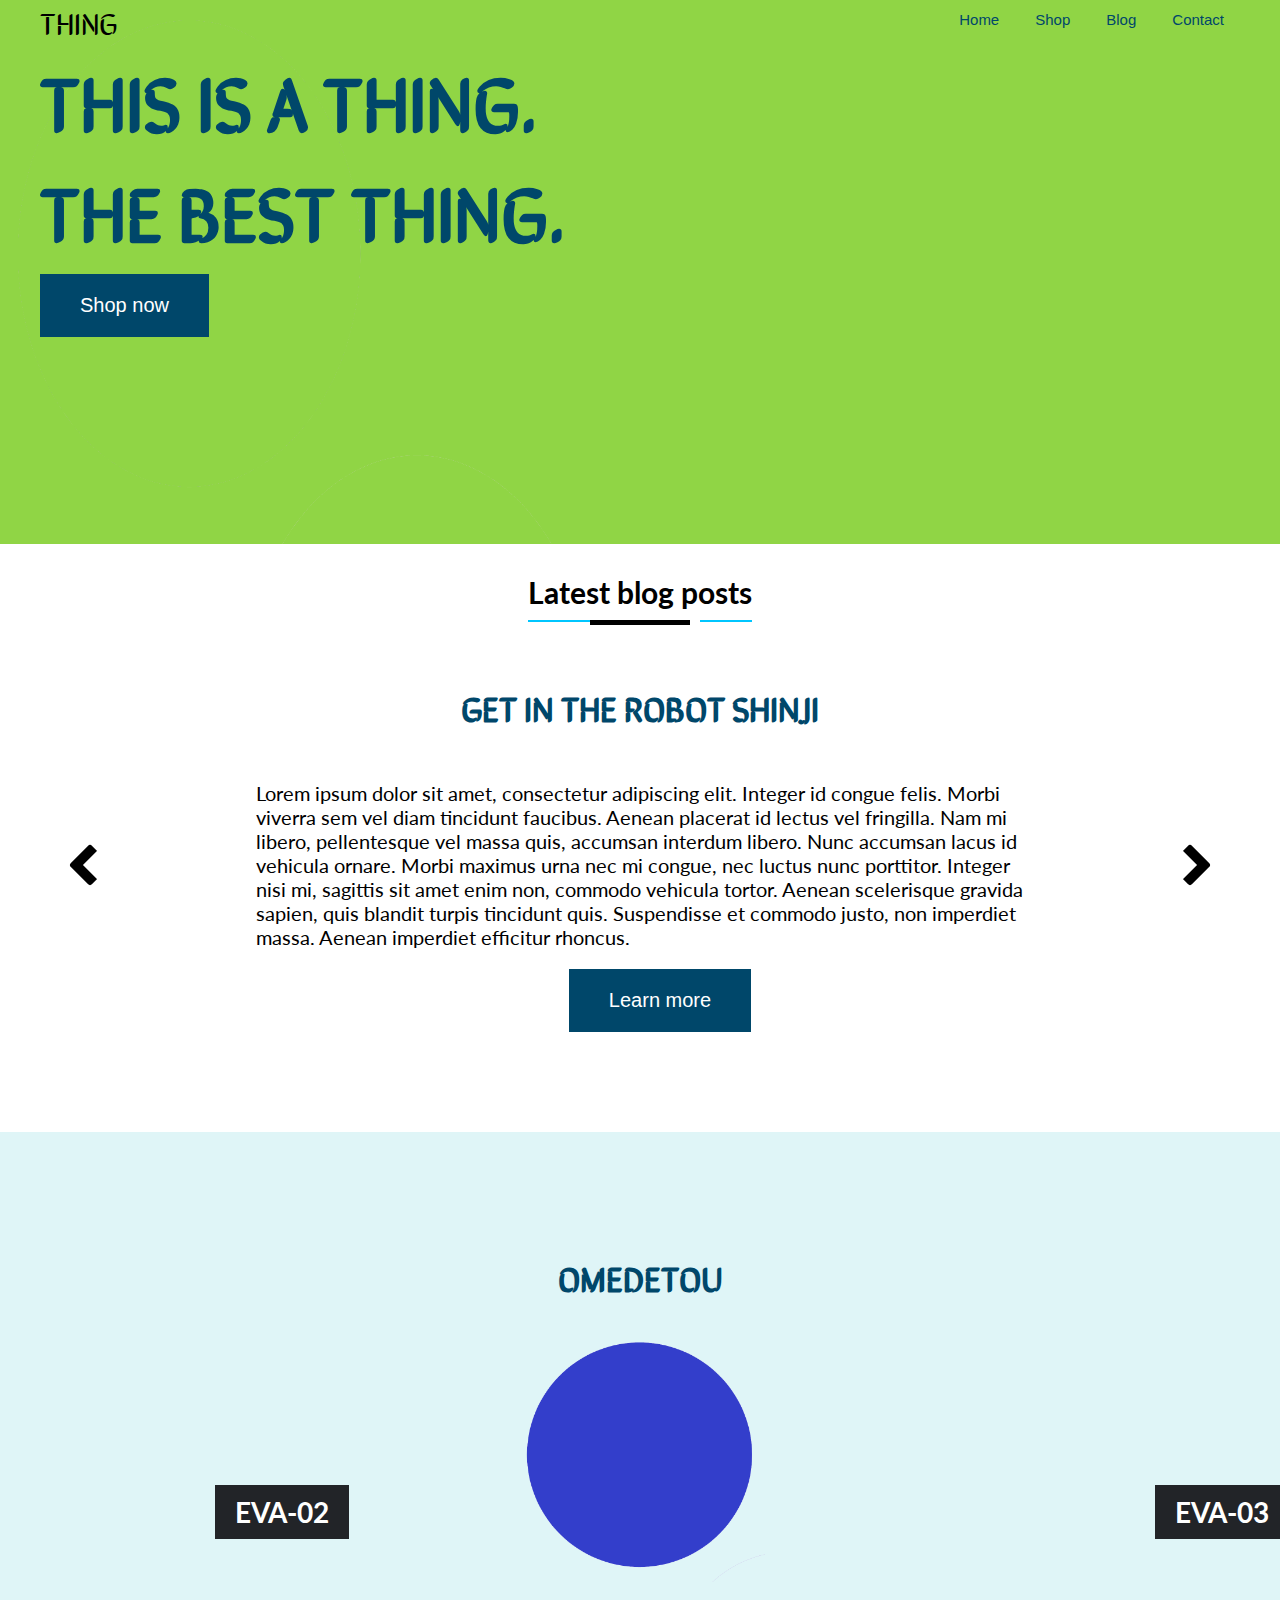
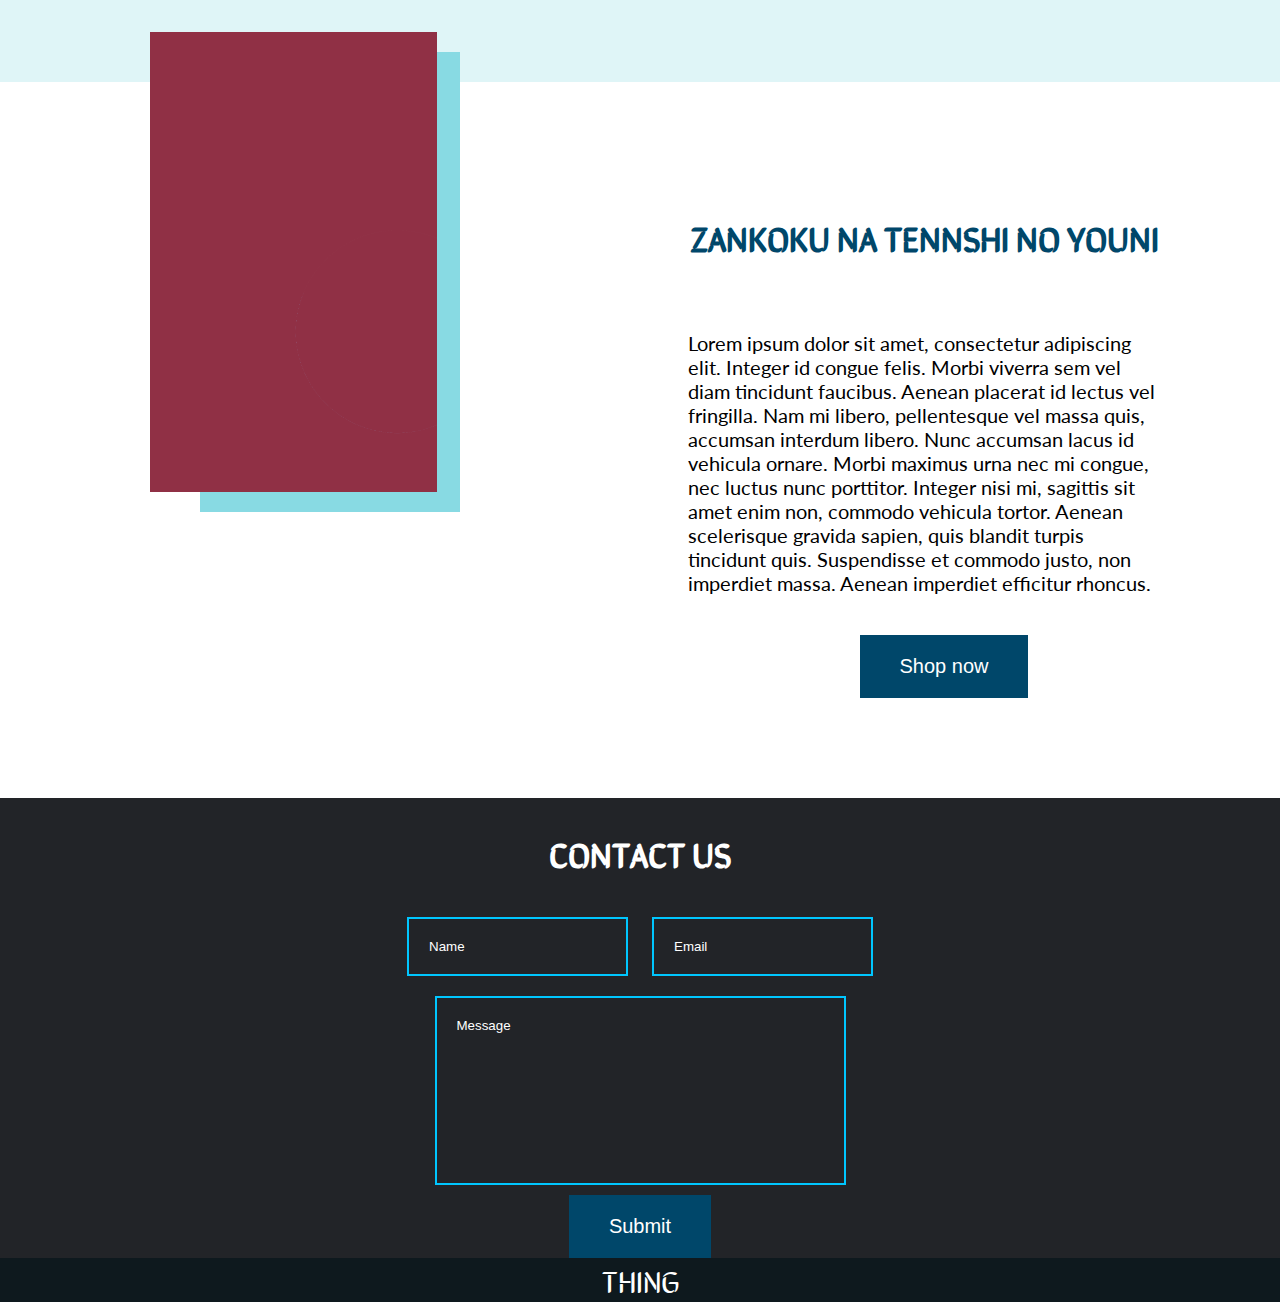
<file: eva02/index.html>
<!DOCTYPE html>
<html>
<head>
  <meta charset="utf-8">
  <meta name="viewport" content="width=device-width, initial-scale=1.0">
  <title="eva02">
  <link rel="stylesheet" href="./style.css">
  <link href="https://fonts.googleapis.com/css2?family=Lato:wght@300&family=Sirin+Stencil&display=swap" rel="stylesheet">
</head>

<body>
  <!--- segment 1 --->
  <header>
    <p id="logo">THING</p>
    <nav>
      <button class="wbutton" type="button" name="home">Home</button>
      <button class="wbutton" type="button" name="shop">Shop</button>
      <button class="wbutton" type="button" name="blog">Blog</button>
      <button class="wbutton" type="button" name="contact">Contact</button>
    </nav>
  </header>
  <!--- segment 2 --->
  <section class="banner">
    <h1>
      THIS IS A THING.
      <br>
      THE BEST THING.
    </h1>
    <button class="bbutton" type="button" name="shopnow">Shop now</button>
    <figure>
      <img src="./image place holder/rectangle.png" alt="placeholder5">
    </figure>
  </section>
  <!--- segment 3 --->
  <article class="blogpost1">
    <div
      class="bar-left">
    </div>
    <h3>
      Latest blog posts
    </h3>
    <div
      class="bar-right">
    </div>
    <h2>
      GET IN THE ROBOT SHINJI
    </h2>
    <div class="wrapper">
    <div class="arrow-left"></div>
      <p class="bodytext">
        Lorem ipsum dolor sit amet, consectetur adipiscing elit. Integer id congue felis. Morbi viverra sem vel diam tincidunt faucibus. Aenean placerat id lectus vel fringilla. Nam mi libero, pellentesque vel massa quis, accumsan interdum libero. Nunc accumsan lacus id vehicula ornare. Morbi maximus urna nec mi congue, nec luctus nunc porttitor. Integer nisi mi, sagittis sit amet enim non, commodo vehicula tortor. Aenean scelerisque gravida sapien, quis blandit turpis tincidunt quis. Suspendisse et commodo justo, non imperdiet massa. Aenean imperdiet efficitur rhoncus.
      </p>
      <div class="arrow-right"></div>
    </div>
    <button class="bbutton" type="button" name="learnmore">Learn more</button>
  </article>
  <!--- segment 4 --->
  <section class="latestadventure">
    <h2>OMEDETOU</h2>
    <figure class="latestadventure circle-first">
      <img src="./image place holder/circle.png" alt="placeholder1">
      <h4>eva-01</h4>
    </figure>

    <figure class="latestadventure">
      <img src="./image place holder/circle1.png" alt="placeholder2">
      <h4>eva-02</h4>
    </figure>

    <figure class="latestadventure circle-last">
      <img src="./image place holder/circle2.png" alt="placeholder3">
      <h4>eva-03</h4>
    </figure>
  </section>
  <!--- segment 5 --->
  <article class="blogpost2">
    <div class="pic-underlay">
      <figure>
        <img src="./image place holder/portrait rectangle.png" alt="placeholder4">
      </figure>
      <div class="underlay"></div>
    </div>
    <div class="rightside">
      <h2>
        Zankoku na tennshi no youni
      </h2>
      <p class="bodytext">
        Lorem ipsum dolor sit amet, consectetur adipiscing elit. Integer id congue felis. Morbi viverra sem vel diam tincidunt faucibus. Aenean placerat id lectus vel fringilla. Nam mi libero, pellentesque vel massa quis, accumsan interdum libero. Nunc accumsan lacus id vehicula ornare. Morbi maximus urna nec mi congue, nec luctus nunc porttitor. Integer nisi mi, sagittis sit amet enim non, commodo vehicula tortor. Aenean scelerisque gravida sapien, quis blandit turpis tincidunt quis. Suspendisse et commodo justo, non imperdiet massa. Aenean imperdiet efficitur rhoncus.
      </p>
      <button class="bbutton" type="button" name="shopnow">Shop now</button>
    </div>

  </article>
  <!--- segment 6  --->
  <form class="" action="index.html" method="post">
    <h2>
      CONTACT US
    </h2>
    <div class="test-wrap">
      <input type="text" name="name" value="Name" id="name">
      <input type="text" name="email" value="Email" id="email">
    </div>
      <input type="textarea" name="message" value="Message" rows='5' cols='5' id="message"></textarea>
      <input type="submit" id="submit">
  </form>

  <!--- segment 7 --->
  <footer>
    <p>THING</p>
  </footer>
</body>





</html>
</file>
<file: eva02/style.css>
body {
  display: flex;
  flex-flow: column;
  margin: 0;
}

h2 {
  text-transform: uppercase;
  color: #00476A;
}

#logo {
  font-family: 'Sirin Stencil', cursive;
  font-size: 30px;
  padding-left: 40px;
  margin-bottom: 0;
  margin-top: 0;
}

.bbutton {
  border: 0;
  background: #00476A;
  font-family: font-family: 'Lato', sans-serif;
  font-size: 20px;
  padding-top: 20px;
  padding-bottom: 20px;
  padding-left: 40px;
  padding-right:40px;
  color: #FFFFFF;
  margin-left: 40px;
}

.wbutton {
  border: 0;
  background: transparent;
  font-family: font-family: 'Lato', sans-serif;
  font-size: 15px;
  margin: 10px;
  color:#00476A;
}

.bbutton:hover {
  border: 2px solid #00C6FF;
  background-color: #FFFFFF;
  color: #00476A;
}

header .wbutton:hover {
  border-bottom: 2px solid #00C6FF;
}

nav {
  padding-right: 40px;
  justify-content: space-between;

}

header {
  display: flex;
  justify-content: space-between;
}

/* segment 2 */

.banner {
  justify-content: flex-start;
  padding: 0;
  min-height: 500px;
}


h1 {
  font-family: 'Sirin Stencil', cursive;
  font-size: 76px;
  margin-left: 40px;
  margin-bottom: 10px;
  color: #00476A;
  margin-top: 0;
}

.banner img {
  width: 100%;
  height: 600px;
  z-index: -100;
  margin-left: 0px;
  margin-right: 0px;
  position: absolute;
  top: 0px;
  left: 0px;

}

.banner .bbutton {
  top: 300px;
  display: inline-block;
}

/* segment 3 */

h3 {
  font-family: 'Lato', sans-serif;
  font-size: 30px;
  border-bottom: 2px solid #00C6FF;
  position: relative;
  padding-bottom: 10px;
}

/* right blocker */

.bar-right{
  content: "";
  height: 5px;
  width: 10px;
  background-color: black;
  z-index: 200;
  position: absolute;
  width: 100px;
  top: 620px;
  /* left: 750px; issue*/
}

.bar-left{
  content: "";
  height: 5px;
  width: 10px;
  background-color: white;
  position: absolute;
  width: 100px;
  top: 620px;
  left: 600px;
  z-index: 10;
}


h2 {
  font-family: 'Sirin Stencil', cursive;
  font-size: 35px;
}

.bodytext {
  font-family: 'Lato', sans-serif;
  font-size: 20px;

}

.blogpost1 {
  background-color: #FFFFFF;
  display: flex;
  flex-direction: column;
  align-items: center;
  margin-bottom: 100px;
}

.wrapper {
  display: flex;
  flex-direction: row;
  justify-content: space-around;
  align-items: center;

}

.blogpost1 p {
  max-width: 60%;
  position: relative;
}

.arrow-left {
  width: 30px;
  height:30px;
  background: #000;
  position: relative;
  transform: rotate(-45deg);
  top: 50%;
  left: 0px;
  border-radius: 3px;
}

.arrow-left::after {
  content: '';
  position: absolute;
  width: 40px;
  height:40px;
  background: #fff;
  top:10px;
  left: 10px;
}

.arrow-right {
  width: 30px;
  height:30px;
  background: #000;
  position: relative;
  transform: rotate(-45deg);
  top: 50%;
  left: 0px;
  border-radius: 3px;
}

.arrow-right::after {
  content: '';
  position: absolute;
  width: 40px;
  height:40px;
  background: #fff;
  bottom:10px;
  right: 10px;
}

/* segment 4 */

.latestadventure {
  background-color: #dff5f7;
  display: flex;
  justify-content: center;
  max-height: 500px;
  padding-top: 50px;
  position: relative;
}

.latestadventure img {
  max-height: 60%;
  display: flex;
  align-self: center;
}

.latestadventure h4 {
  background-color: #222428;
  position:absolute;
  top: 250px;
  left: 5px;
  font-family: 'Lato', sans-serif;
  font-size: 28px;
  color: white;
  padding-left: 20px;
  padding-right: 20px;
  padding-top: 10px;
  padding-bottom: 10px;
  z-index: 100;
  text-transform: uppercase;
}

.latestadventure h2 {
  position:absolute;
  z-index: 99;
  top: 90px;
}

/* segment 5 */

.blogpost2 {
  display: flex;
  position: relative;
  justify-content: flex-end;

}

.rightside {
  max-width: 40%;
  padding: 100px;
  display: flex;
  flex-direction: column;
  align-items: flex-start;
}

.rightside .bodytext {

  display: flex;
  align-self: flex-start;
  padding: 20px;
}


.blogpost2 .bbutton {
  background: #00476A;
  font-family: font-family: 'Lato', sans-serif;
  font-size: 20px;
  padding-top: 20px;
  padding-bottom: 20px;
  padding-left: 40px;
  padding-right:40px;
  color: #FFFFFF;
  align-self: center;
}

.blogpost2 h2 {
  display: flex;
  align-self: center;
}


.blogpost2 img {
  max-height: 460px;
  position: absolute;
  top: -50px;
  left: 150px;
  z-index: 10;
}

.underlay {
  height: 460px;
  width: 260px;
  content: '';
  position: absolute;
  left: 200px;
  top: -30px;
  background-color: #88dae3;
  z-index: 9;
}

/* segment 6  */

form h2 {
  color: white;
}

#submit {
  border: 0;
  background: #00476A;
  font-family: font-family: 'Lato', sans-serif;
  font-size: 20px;
  padding-top: 20px;
  padding-bottom: 20px;
  padding-left: 40px;
  padding-right:40px;
  color: #FFFFFF;
}

footer p {
  background-color: #0E191E;
  text-align: center;
  color: white;
  font-family: 'Sirin Stencil', cursive;
  font-size: 30px;
  margin-bottom: 0;
  margin-top: 0;
}

/* how it looks */
#name, #message, #email {
  border: 2px solid #00C6FF;
  background-color: transparent;
  color: white;
  font-family: font-family: 'Lato', sans-serif;
  padding: 20px;
  margin: 10px;
}

#message {
  padding-bottom: 150px;
  padding-right: 210px;
}

form {
  background-color: #222428;
  display: flex;
  flex-direction: column;
  align-items: center;
  height: auto;
}

/* media query time  */

@media screen and (max-width: 600px) {
  body {
    display: flex;
    flex-direction: column;
    max-width: 100%;
  }

  html, body {
    max-width: 100%;
    overflow-x: hidden;
  }

  h2 {
    text-transform: uppercase;
    color: #00476A;
  }

  #logo {
    font-family: 'Sirin Stencil', cursive;
    font-size: 30px;
    padding-left: 40px;
    margin-bottom: 0;
    margin-top: 0;
  }

  .bbutton {
    border: 0;
    background: #00476A;
    font-family: font-family: 'Lato', sans-serif;
    font-size: 20px;
    padding-top: 20px;
    padding-bottom: 20px;
    padding-left: 40px;
    padding-right:40px;
    color: #FFFFFF;
    margin-left: 40px;
  }

  .wbutton {
    border: 0;
    background: transparent;
    font-family: font-family: 'Lato', sans-serif;
    font-size: 15px;
    margin: 10px;
    color:#00476A;
  }

  .bbutton:hover {
    border: 2px solid #00C6FF;
    background-color: #FFFFFF;
    color: #00476A;
  }

  header .wbutton:hover {
    border-bottom: 2px solid #00C6FF;
  }

  nav {
    display: none;
    margin: 0;
    background-color: black;
    padding:0;
    font-size: 1px;
  }

  .bar-right {
    content: "";
    height: 5px;
    width: 10px;
    background-color: white;
    position: absolute;
    width: 100px;
    top: 620px;
    left: 100px;
  }

  .bar-left {
    content: "";
    height: 5px;
    width: 10px;
    background-color: white;
    position: absolute;
    width: 100px;
    top: 620px;
    left: 350px;
    z-index: 10;
  }

  header {
    display: flex;
    justify-content: space-between;
  }

  /* segment 2 */

  .banner {
    justify-content: flex-start;
    padding: 0;
    min-height: 500px;
  }


  h1 {
    font-family: 'Sirin Stencil', cursive;
    font-size: 30px;
    margin-left: 40px;
    margin-bottom: 10px;
    color: #00476A;
    margin-top: 0;
    max-width: 50%;
  }

  .banner img {
    width: 100%;
    height: 600px;
    z-index: -100;
    margin-left: 0px;
    margin-right: 0px;
    position: absolute;
    top: 0px;
    left: 0px;

  }

  .banner .bbutton {
    top: 300px;
    display: inline-block;
  }

  /* segment 3 */

  h3 {
    font-family: 'Lato', sans-serif;
    font-size: 30px;
  }

  h2 {
    font-family: 'Sirin Stencil', cursive;
    font-size: 20px;
  }

  .bodytext {
    font-family: 'Lato', sans-serif;
    font-size: 20px;

  }

  .blogpost1 {
    background-color: #FFFFFF;
    display: flex;
    flex-direction: column;
    align-items: center;
    margin-bottom: 100px;
  }

  .wrapper {
    display: flex;
    flex-direction:column;
    justify-content: space-around;
    align-items: center;
    padding-bottom: 50px

  }

  .blogpost1 .bbutton {
    margin: 0;
  }

  .blogpost1 p {
    max-width: 60%;
    order: 1;
  }

  .arrow-left {
    order: 2;
    width: 30px;
    height:30px;
    background: #000;
    position: relative;
    transform: rotate(-45deg);
    top: 30px;
    left: -50px;
    border-radius: 3px;
  }

  .arrow-left::after {
    order: 2;
    content: '';
    position: absolute;
    width: 40px;
    height:40px;
    background: #fff;
    top:10px;
    left: 10px;
  }

  .arrow-right {
    order: 2;
    width: 30px;
    height:30px;
    background: #000;
    position: relative;
    transform: rotate(-45deg);
    top: 50%;
    left: 20px;
    border-radius: 3px;
  }

  .arrow-right::after {
    order:2;
    content: '';
    position: absolute;
    width: 40px;
    height:40px;
    background: #fff;
    bottom:10px;
    right: 10px;
  }

  /* segment 4 */

  .latestadventure {
    background-color: #dff5f7;
    display: flex;
    justify-content: center;
    flex-direction: column;
    max-height: 5000px;
    padding-top: 50px;
    position: relative;
  }

  .latestadventure img {
    max-height: 200px;
    display: flex;
    /* align-self: center; */
  }

  .latestadventure h4 {
    background-color: #222428;
    position:absolute;
    top: 200px;
    left: 50%;
    font-family: 'Lato', sans-serif;
    font-size: 15px;
    color: white;
    padding-left: 20px;
    padding-right: 20px;
    padding-top: 10px;
    padding-bottom: 10px;
    z-index: 100;
    text-transform: uppercase;
  }

  .latestadventure h2 {
    position:absolute;
    padding-bottom:200px;
    z-index: 99;
    top: 60px;

  }

  .circle-last {
    padding-bottom: 200px;
  }

  /* segment 5 */


  .blogpost2 {
    display: flex;
    justify-content: center;
    flex-direction: column;
  }

  .rightside {
    max-width: 100%;
    margin: 0;
    display: flex;
    /* flex-direction: column;
    justify-content: center; */
  }

  .rightside .bodytext {
    display: flex;
  }

  .blogpost2 .bbutton {
    background: #00476A;
    display: flex;
    font-family: font-family: 'Lato', sans-serif;
    font-size: 20px;
    padding-top: 20px;
    padding-bottom: 20px;
    color: #FFFFFF;
    margin:0;
  }

  .blogpost2 h2 {
    padding-top: 50px;
    display: flex;
    margin: 0;
  }

  .pic-underlay {
    display: flex;
    justify-content: center;
    flex-direction: column;
    position: relative;
  }

  .blogpost2 img {
    max-height: 250px;
    position: absolute;
    z-index: 10;
    top: -200px;
    left:50px;
  }

  .underlay {
    height: 250px;
    width: 150px;
    top: -190px;
    left: 70px;
    content: '';
    position: absolute;
    background-color: #88dae3;
    z-index: 9;
  }

  /* segment 6  */

  form h2 {
    color: white;
  }

  #submit {
    border: 0;
    background: #00476A;
    font-family: font-family: 'Lato', sans-serif;
    font-size: 20px;
    padding-top: 20px;
    padding-bottom: 20px;
    padding-left: 40px;
    padding-right:40px;
    color: #FFFFFF;
  }

  #name, #message, #email {
    border: 2px solid #00C6FF;
    background-color: transparent;
    color: white;
    font-family: font-family: 'Lato', sans-serif;
    padding: 20px;
    margin: 10px;
  }

  #message {
    padding-bottom: 150px;
  }

  .test-wrap {
    display: flex;
    align-items: stretch;
    flex-direction: column;
  }

  footer p {
    background-color: #0E191E;
    text-align: center;
    color: white;
    font-family: 'Sirin Stencil', cursive;
    font-size: 30px;
    margin-bottom: 0;
    margin-top: 0;
  }
}
</file>
